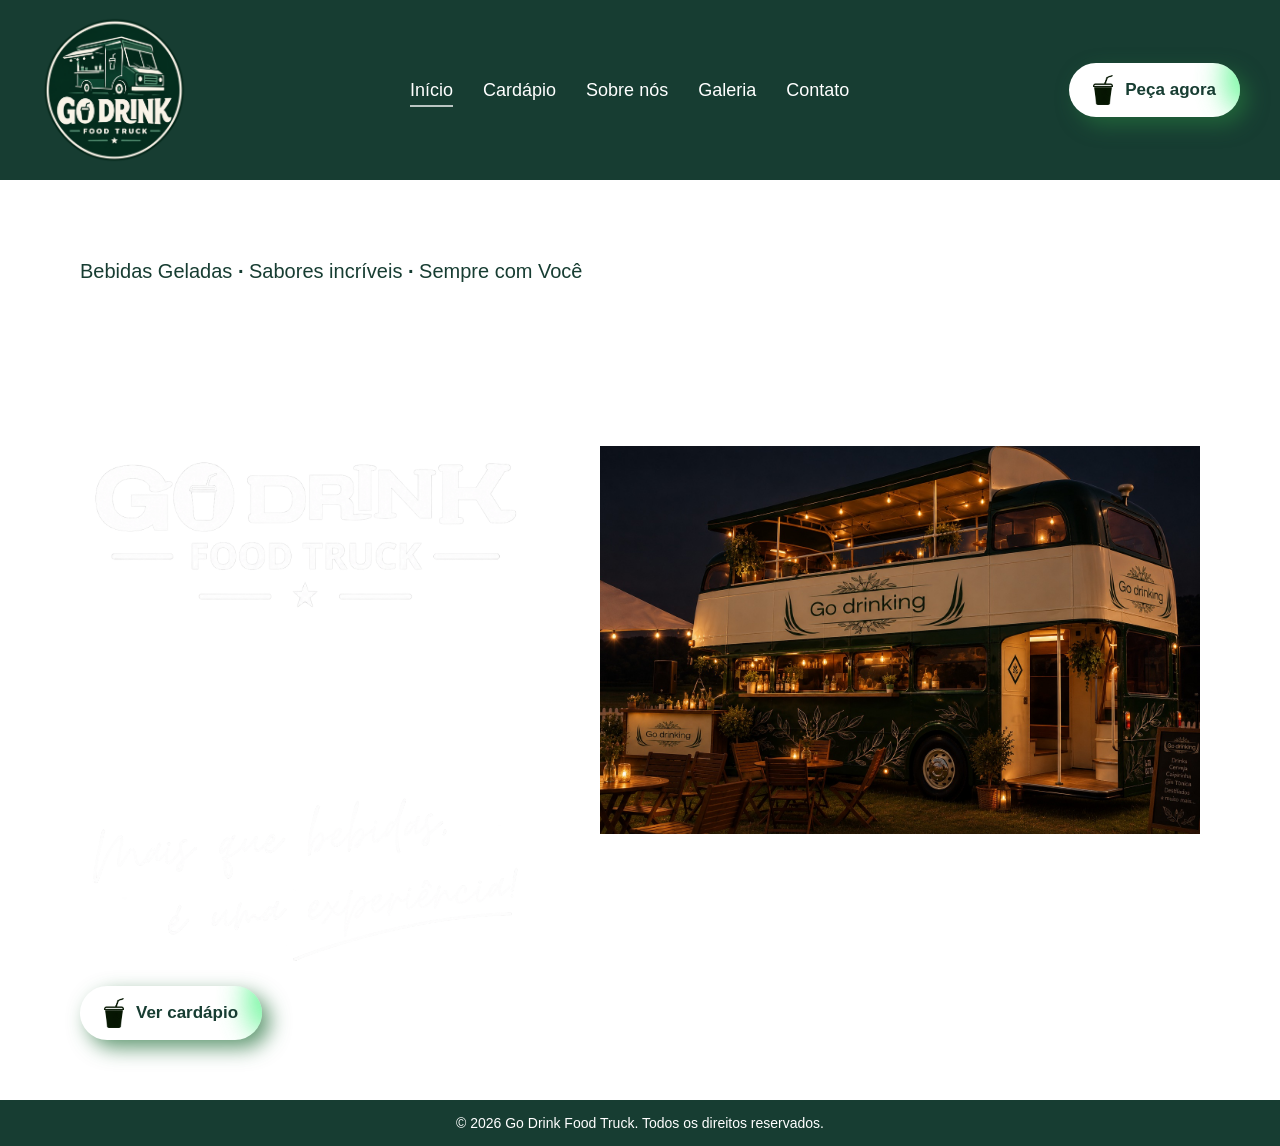
<file: GoDrink/index.html>
<!DOCTYPE html>
<html lang="pt-BR">

<head>
    <meta charset="UTF-8">
    <meta name="viewport" content="width=device-width, initial-scale=1.0">
    <link rel="icon" href="assets/Logo_GoDrink.png" type="image/png">
    <link href="source/style.css" rel="stylesheet" type="text/css">

    <title>Go Drink: Food Truck</title>

</head>

<body>

 <header>

        <div class="logo">
            <img src="assets/Logo_GoDrink.png" alt="Logo do Go Drink: Food Truck">
        </div>

        <nav>
            <a class="ativo" href="index.html">Início</a>
            <a href="source/cardapio.html">Cardápio</a>
            <a href="source/sobre.html">Sobre nós</a>
            <a href="source/galeria.html">Galeria</a>
            <a href="source/contato.html">Contato</a>
        </nav>

        <button class="botao-go"><img src="assets/Drink_GoDrink_2.0.png" width="20px" height="30px" alt="Iconezinho de Copo do Go Drink">Peça agora</button>
        
    </header>
    
    <main>
        <section class="hero">

            <div class="hero-text">

                 <p>Bebidas Geladas <strong>·</strong> Sabores incríveis <strong>·</strong> Sempre com Você</p>

                <img src="assets/Texto_GoDrink_FoodTruck.png" alt="Texto do Go Drink"><br>

                <img src="assets/Texto_LetraDeMao_1.0.png" alt="Texto em letra de mão do Go Drink">

                <button class="botao-go"><img src="assets/Drink_GoDrink_2.0.png" width="20px" height="30px" alt="Iconezinho de Copo do Go Drink">Ver cardápio</button>

            </div>

            <div class="hero-image">
                <img src="assets/FoodTruck_GoDrink.jpg" alt="Combos do Go Drink">
            </div>

        </section>
    </main>

    <div id="rodape"><h3>© 2026 Go Drink Food Truck. Todos os direitos reservados.</h3> </div>
</body>
</html>
</file>
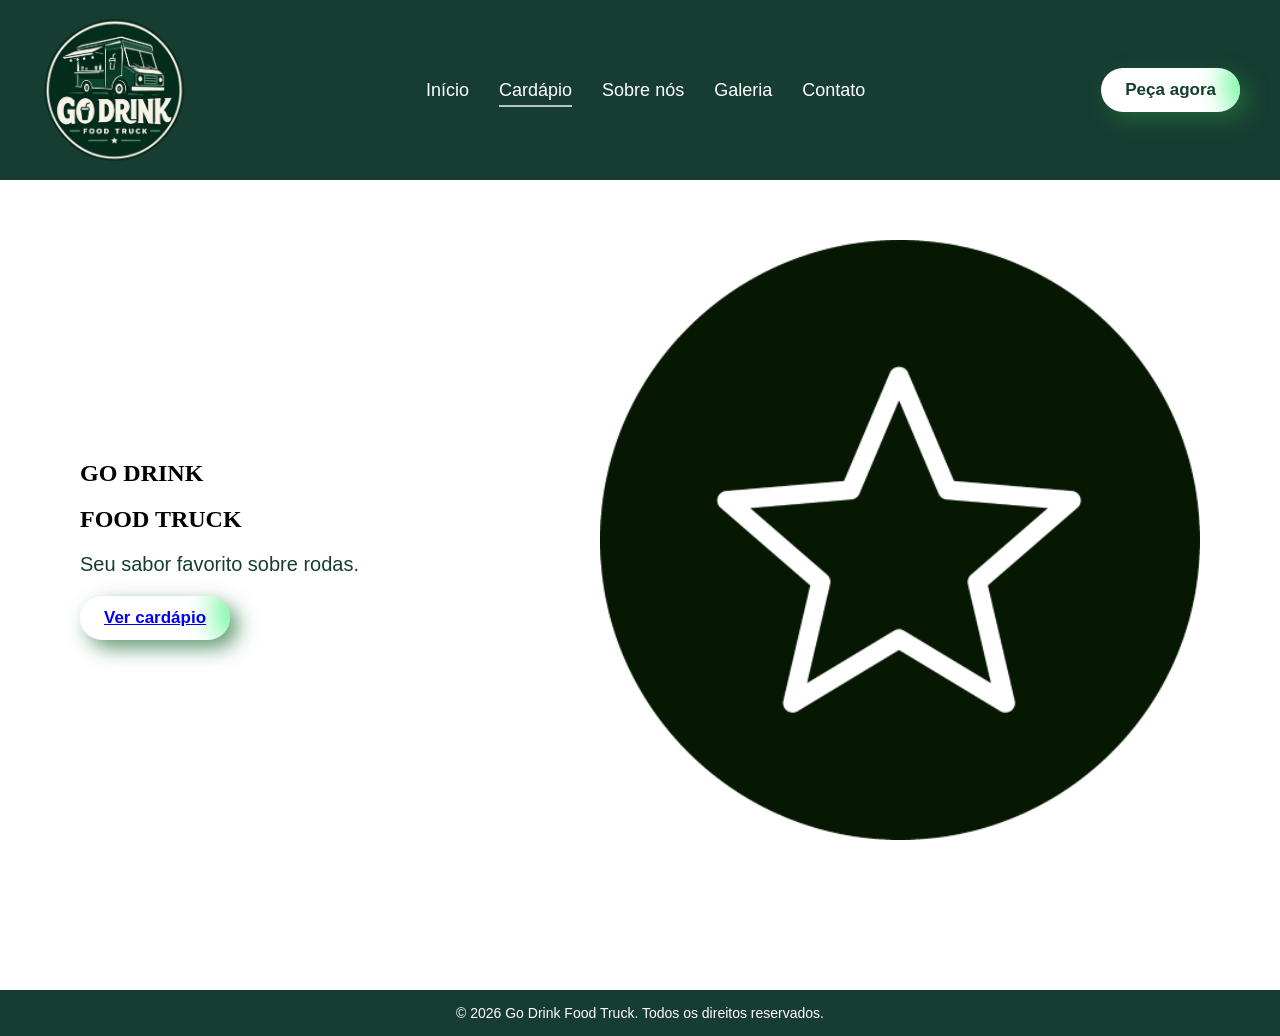
<file: GoDrink/source/cardapio.html>
<!DOCTYPE html>
<html lang="pt-BR">

<head>
    <meta charset="UTF-8">
    <meta name="viewport" content="width=device-width, initial-scale=1.0">
    <link rel="icon" href="../assets/Logo_GoDrink.png" type="image/png">
    <link href="style.css" rel="stylesheet" type="text/css">

    <title>Go Drink: Food Truck</title>

</head>

<body>
    
 <header>

        <div class="logo">
            <img src="../assets/Logo_GoDrink.png" alt="Logo do Go Drink: Food Truck">
        </div>

        <nav>
            <a href="../index.html">Início</a>
            <a class="ativo" href="cardapio.html">Cardápio</a>
            <a href="sobre.html">Sobre nós</a>
            <a href="galeria.html">Galeria</a>
            <a href="contato.html">Contato</a>
        </nav>

        <button>Peça agora</button>
        
    </header>
    
    <main>
        <section class="hero">

            <div class="hero-text">
                <h1>GO DRINK</h1>
                <h2>FOOD TRUCK</h2>
            <p>Seu sabor favorito sobre rodas.</p>

                <button><a href="cardapio.html">Ver cardápio</a></button>
            </div>

            <div class="hero-image">
                <img src="../assets/Combos_GoDrink.png" alt="Combos do Go Drink">
            </div>

        </section>
    </main>

    <div id="rodape"><h3>© 2026 Go Drink Food Truck. Todos os direitos reservados.</h3> </div>
</body>
</html>
</file>
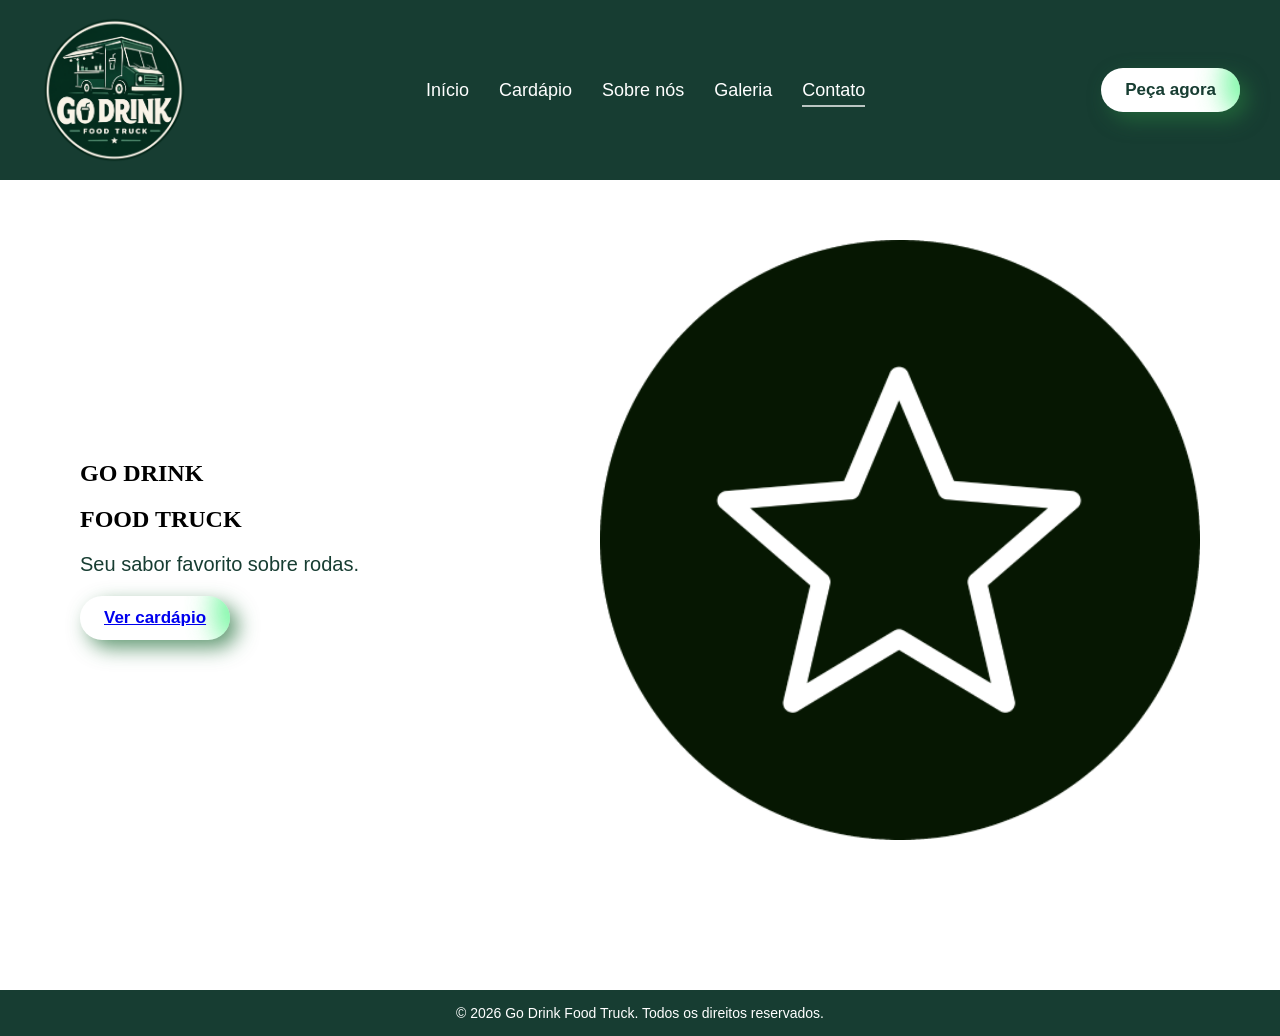
<file: GoDrink/source/contato.html>
<!DOCTYPE html>
<html lang="pt-BR">

<head>
    <meta charset="UTF-8">
    <meta name="viewport" content="width=device-width, initial-scale=1.0">
    <link rel="icon" href="../assets/Logo_GoDrink.png" type="image/png">
    <link href="style.css" rel="stylesheet" type="text/css">

    <title>Go Drink: Food Truck</title>

</head>

<body>
    
 <header>

        <div class="logo">
            <img src="../assets/Logo_GoDrink.png" alt="Logo do Go Drink: Food Truck">
        </div>

        <nav>
            <a href="../index.html">Início</a>
            <a href="cardapio.html">Cardápio</a>
            <a href="sobre.html">Sobre nós</a>
            <a href="galeria.html">Galeria</a>
            <a class="ativo" href="contato.html">Contato</a>
        </nav>

        <button>Peça agora</button>
        
    </header>
    
    <main>
        <section class="hero">

            <div class="hero-text">
                <h1>GO DRINK</h1>
                <h2>FOOD TRUCK</h2>
            <p>Seu sabor favorito sobre rodas.</p>

               <button><a href="cardapio.html">Ver cardápio</a></button>
            </div>

            <div class="hero-image">
                <img src="../assets/Combos_GoDrink.png" alt="Combos do Go Drink">
            </div>

        </section>
    </main>

    <div id="rodape"><h3>© 2026 Go Drink Food Truck. Todos os direitos reservados.</h3> </div>
</body>
</html>
</file>
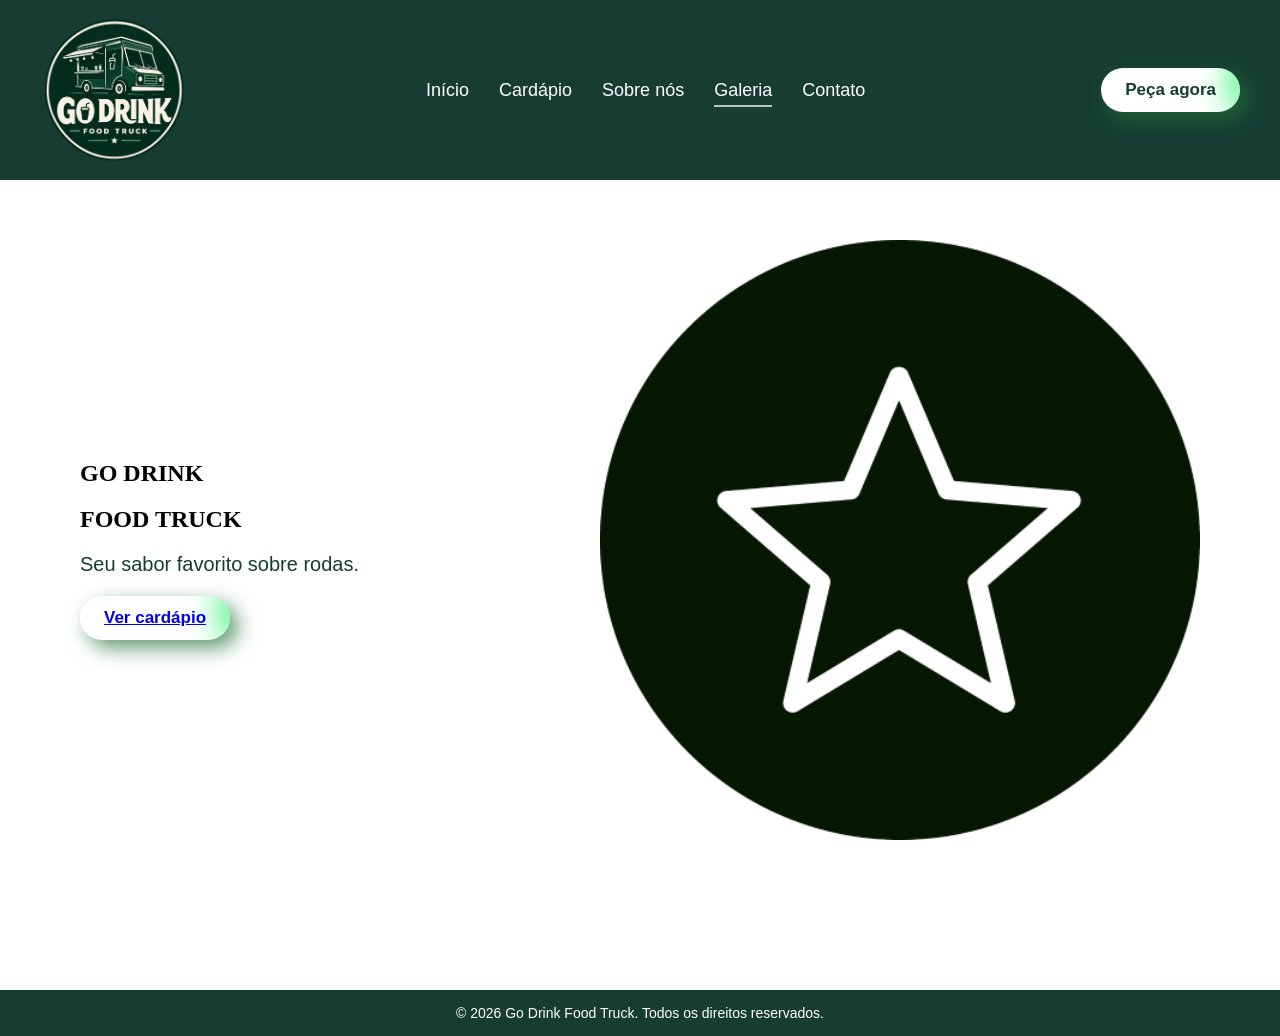
<file: GoDrink/source/galeria.html>
<!DOCTYPE html>
<html lang="pt-BR">

<head>
    <meta charset="UTF-8">
    <meta name="viewport" content="width=device-width, initial-scale=1.0">
    <link rel="icon" href="../assets/Logo_GoDrink.png" type="image/png">
    <link href="style.css" rel="stylesheet" type="text/css">

    <title>Go Drink: Food Truck</title>

</head>

<body>
    
 <header>

        <div class="logo">
            <img src="../assets/Logo_GoDrink.png" alt="Logo do Go Drink: Food Truck">
        </div>

        <nav>
            <a href="../index.html">Início</a>
            <a href="cardapio.html">Cardápio</a>
            <a href="sobre.html">Sobre nós</a>
            <a class="ativo" href="galeria.html">Galeria</a>
            <a href="contato.html">Contato</a>
        </nav>

        <button>Peça agora</button>
        
    </header>
    
    <main>
        <section class="hero">

            <div class="hero-text">
                <h1>GO DRINK</h1>
                <h2>FOOD TRUCK</h2>
            <p>Seu sabor favorito sobre rodas.</p>

                <button><a href="cardapio.html">Ver cardápio</a></button>
            </div>

            <div class="hero-image">
                <img src="../assets/Combos_GoDrink.png" alt="Combos do Go Drink">
            </div>

        </section>
    </main>

    <div id="rodape"><h3>© 2026 Go Drink Food Truck. Todos os direitos reservados.</h3> </div>
</body>
</html>
</file>
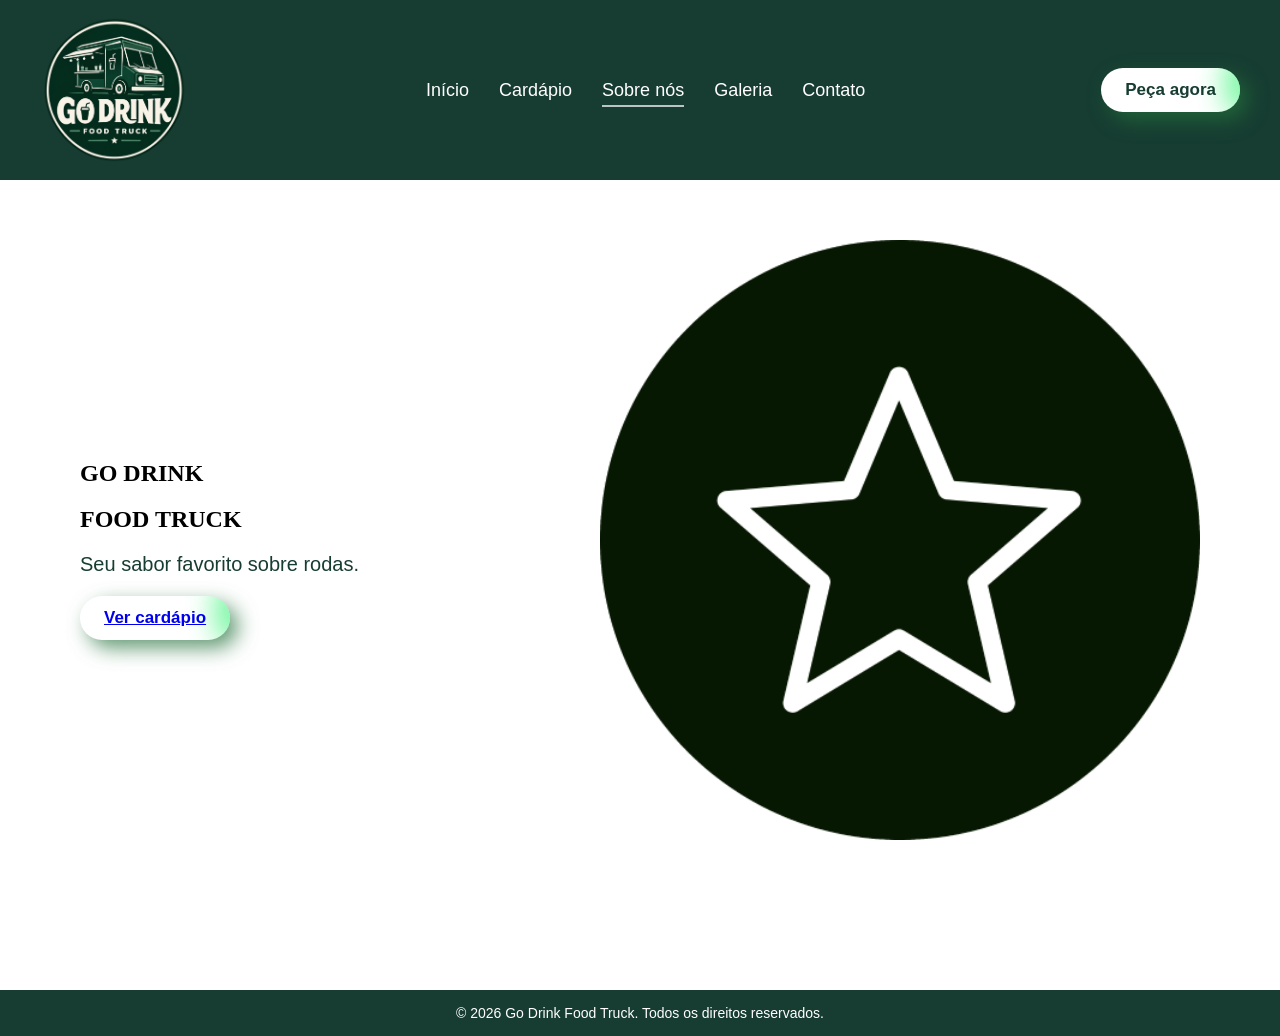
<file: GoDrink/source/sobre.html>
<!DOCTYPE html>
<html lang="pt-BR">

<head>
    <meta charset="UTF-8">
    <meta name="viewport" content="width=device-width, initial-scale=1.0">
    <link rel="icon" href="../assets/Logo_GoDrink.png" type="image/png">
    <link href="style.css" rel="stylesheet" type="text/css">

    <title>Go Drink: Food Truck</title>

</head>

<body>
    
 <header>
    
        <div class="logo">
            <img src="../assets/Logo_GoDrink.png" alt="Logo do Go Drink: Food Truck">
        </div>

        <nav>
            <a href="../index.html">Início</a>
            <a href="cardapio.html">Cardápio</a>
            <a class="ativo" href="sobre.html">Sobre nós</a>
            <a href="galeria.html">Galeria</a>
            <a href="contato.html">Contato</a>
        </nav>

        <button>Peça agora</button>

    </header>
    
    <main>
        <section class="hero">

            <div class="hero-text">
                <h1>GO DRINK</h1>
                <h2>FOOD TRUCK</h2>
            <p>Seu sabor favorito sobre rodas.</p>

                <button><a href="cardapio.html">Ver cardápio</a></button>
            </div>

            <div class="hero-image">
                <img src="../assets/Combos_GoDrink.png" alt="Combos do Go Drink">
            </div>

        </section>
    </main>

    <div id="rodape"><h3>© 2026 Go Drink Food Truck. Todos os direitos reservados.</h3> </div>
</body>
</html>
</file>
<file: GoDrink/source/style.css>
/* Parte do header */

header {

    display: flex;

    align-items: center;

    justify-content: space-between;

    padding: 15px 40px;

    background-color: #173d32;

}

/* Parte dos botões do site */

header button,
.hero button {

    display: flex;

    align-items: center;

    justify-content: center;

    gap: 12px;

    position: relative;

    overflow: hidden;

    z-index: 0;

    background-color: white;

    color: #173d32;

    border: none;

    padding: 12px 24px;

    border-radius: 30px;

    font-size: 17px;

    font-weight: bold;

    cursor: pointer;

    box-shadow: 8px 8px 20px rgba(36, 114, 60, 0.712);

    transition: 0.3s;

}

header button::after,
.hero button::after {

    content: "";

    position: absolute;

    width: 40px;

    height: 70px;

    background-color: #47f581;

    border-radius: 50%;

    right: -25px;

    top: -20px;

    filter: blur(15px);

    opacity: 0.8;

    transition: 0.3s;

    z-index: -1;

}

header button:hover,
.hero button:hover {

    background-color: #47f581;

    transform: translateY(-3px);

}

header button:hover::after,
.hero button:hover::after {

    opacity: 0;

}

/* Parte da logo */

.logo {

    display: flex;

    align-items: center;

}

.logo img {

    width: 150px;

    height: auto;

}

/* Parte do menu nav */

nav {

    display: flex;

    gap: 30px;

}

nav a {

    color: white;

    text-decoration: none;

    font-size: 18px;

    font-family: Arial, sans-serif;

    position: relative;

}

nav a::after {

    content: "";

    position: absolute;

    left: 0;

    bottom: -6px;

    width: 0;

    height: 2px;

    background-color: rgba(255, 255, 255, 0.7);

    transition: width 0.5s ease;

}

nav a:hover::after {

    width: 100%;

}

nav a.ativo::after {

    width: 100%;

}

/* Parte do menu hero */

.hero {

    display: flex;

    align-items: center;

    justify-content: space-between;

    padding: 60px 80px;

}

.hero-image {

    display: flex;

    align-items: center;

    justify-content: center;

}

.hero-image img {

    width: 600px;

    height: auto;

}

.hero-text > img {

    width: 450px;

    height: auto;

}

.hero-text p {

    font-size: 20px;

    color: #173d32;

    font-family: Arial, sans-serif;

    margin-top: 20px;

}

/* Parte do html e do body */

html, body {

    min-height: 100%;

}

body {

    margin: 0;

    min-height: 100vh;

}

/* Parte do main */

main {

    min-height: calc(100vh - 90px);

}

/* Parte do rodapé */

#rodape {

    background-color: #173d32;

    color: white;

    text-align: center;

    padding: 15px;

}

#rodape h3 {

    margin: 0;

    font-size: 14px;

    font-family: Arial, sans-serif;

    font-weight: normal;

}
</file>
